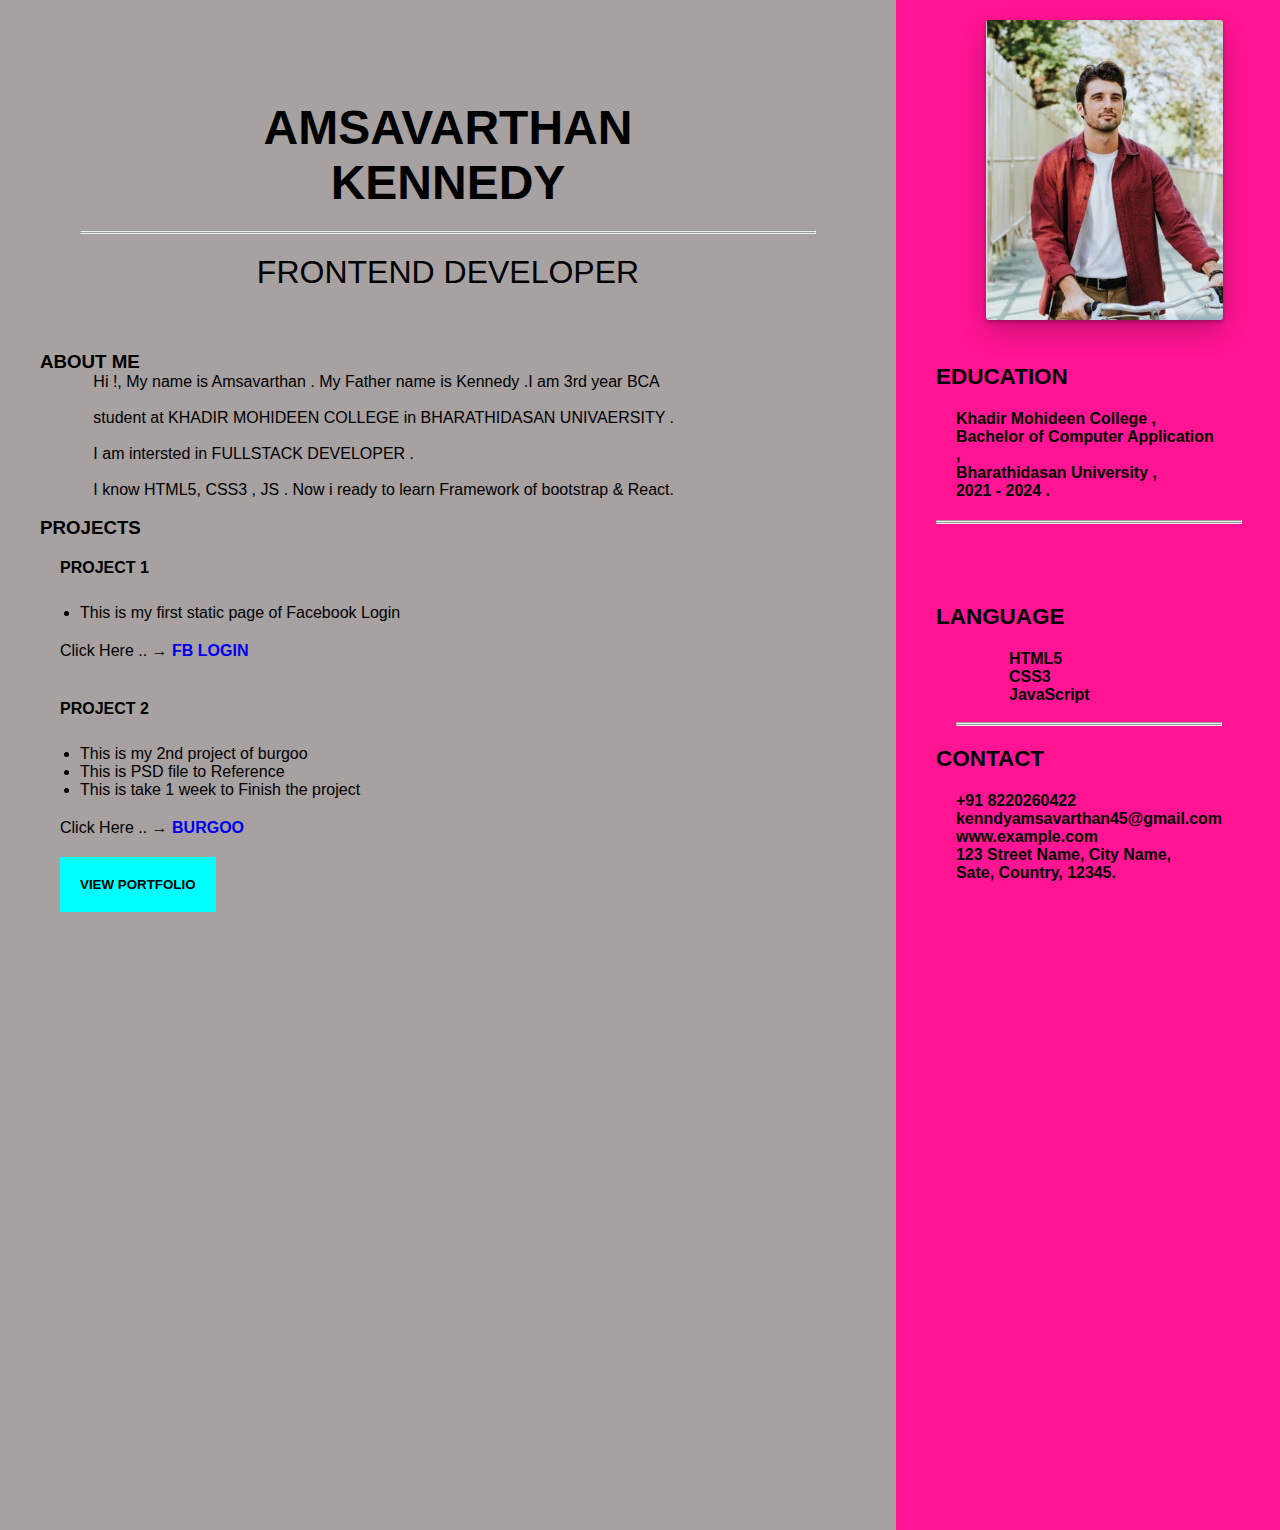
<file: index.html>
<!DOCTYPE html>
<html lang="en">
  <head>
    <meta charset="UTF-8" />
    <meta name="viewport" content="width=device-width, initial-scale=1.0" />
    <title>Student Portfolio</title>
    <link rel="stylesheet" href="assets/styles.css" />
  </head>
  <body>
    <div class="container">
      <div class="work">
        <div class="about">
          <div class="name">
            <h2>
              AMSAVARTHAN <br />
              KENNEDY
            </h2>
            <hr />
            <hr />
            <p>FRONTEND DEVELOPER</p>
          </div>
          <h3>ABOUT ME</h3>
          <pre>
            Hi !, My name is Amsavarthan . My Father name is Kennedy .I am 3rd year BCA
           
            student at KHADIR MOHIDEEN COLLEGE in BHARATHIDASAN UNIVAERSITY . 

            I am intersted in FULLSTACK DEVELOPER .

            I know HTML5, CSS3 , JS . Now i ready to learn Framework of bootstrap & React.
          </pre>
          <h3>PROJECTS</h3>
          <h5>PROJECT 1</h5>
          <ul>
            <li>This is my first static page of Facebook Login</li>
          </ul>
          <p>
            Click Here .. &rarr;<a href="./assets/FB login/index.html">
              FB LOGIN</a
            >
          </p>
          <h5>PROJECT 2</h5>
          <ul>
            <li>This is my 2nd project of burgoo</li>
            <li>This is PSD file to Reference</li>
            <li>This is take 1 week to Finish the project</li>
          </ul>
          <p>
            Click Here .. &rarr;<a href="./assets/BURGOO/index.html"> BURGOO</a>
          </p>
          <div class="btn">
            <button>VIEW PORTFOLIO</button>
          </div>
        </div>
      </div>
      <div class="content">
        <img src="assets/man.jpeg" alt=" my photo" />
        <div class="edu">
          <h3>EDUCATION</h3>
          <h5>
            Khadir Mohideen College ,<br />
            Bachelor of Computer Application ,<br />
            Bharathidasan University ,<br />
            2021 - 2024 .
          </h5>
          <hr />
          <hr />
        </div>
        <div class="lang">
          <h3>LANGUAGE</h3>
          <h5>
            <pre>
            HTML5
            CSS3
            JavaScript
            </pre>
            <hr />
            <hr />
          </h5>
          <div class="contact">
            <h3>CONTACT</h3>
            <h5>
              +91 8220260422 <br />
              kenndyamsavarthan45@gmail.com <br />
              www.example.com <br />
              123 Street Name, City Name,<br />
              Sate, Country, 12345.
            </h5>
          </div>
        </div>
      </div>
    </div>
  </body>
</html>
</file>
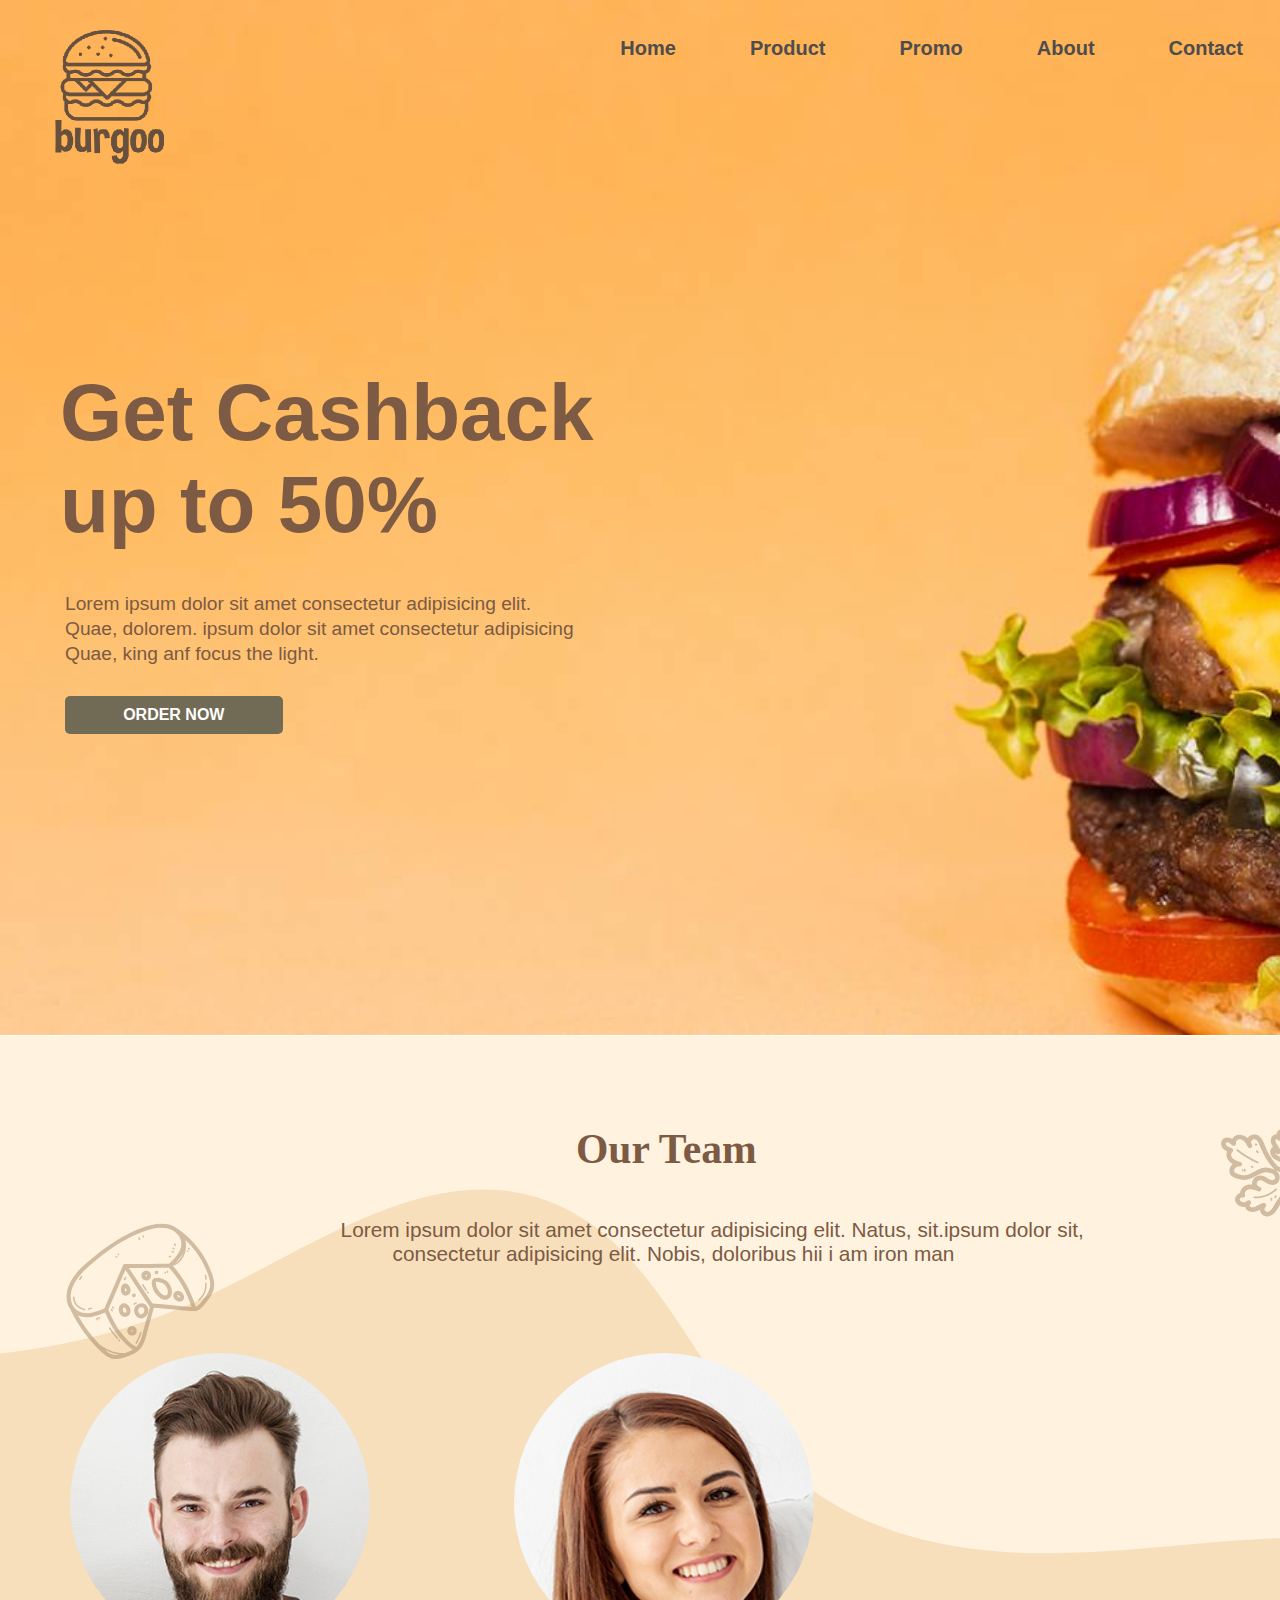
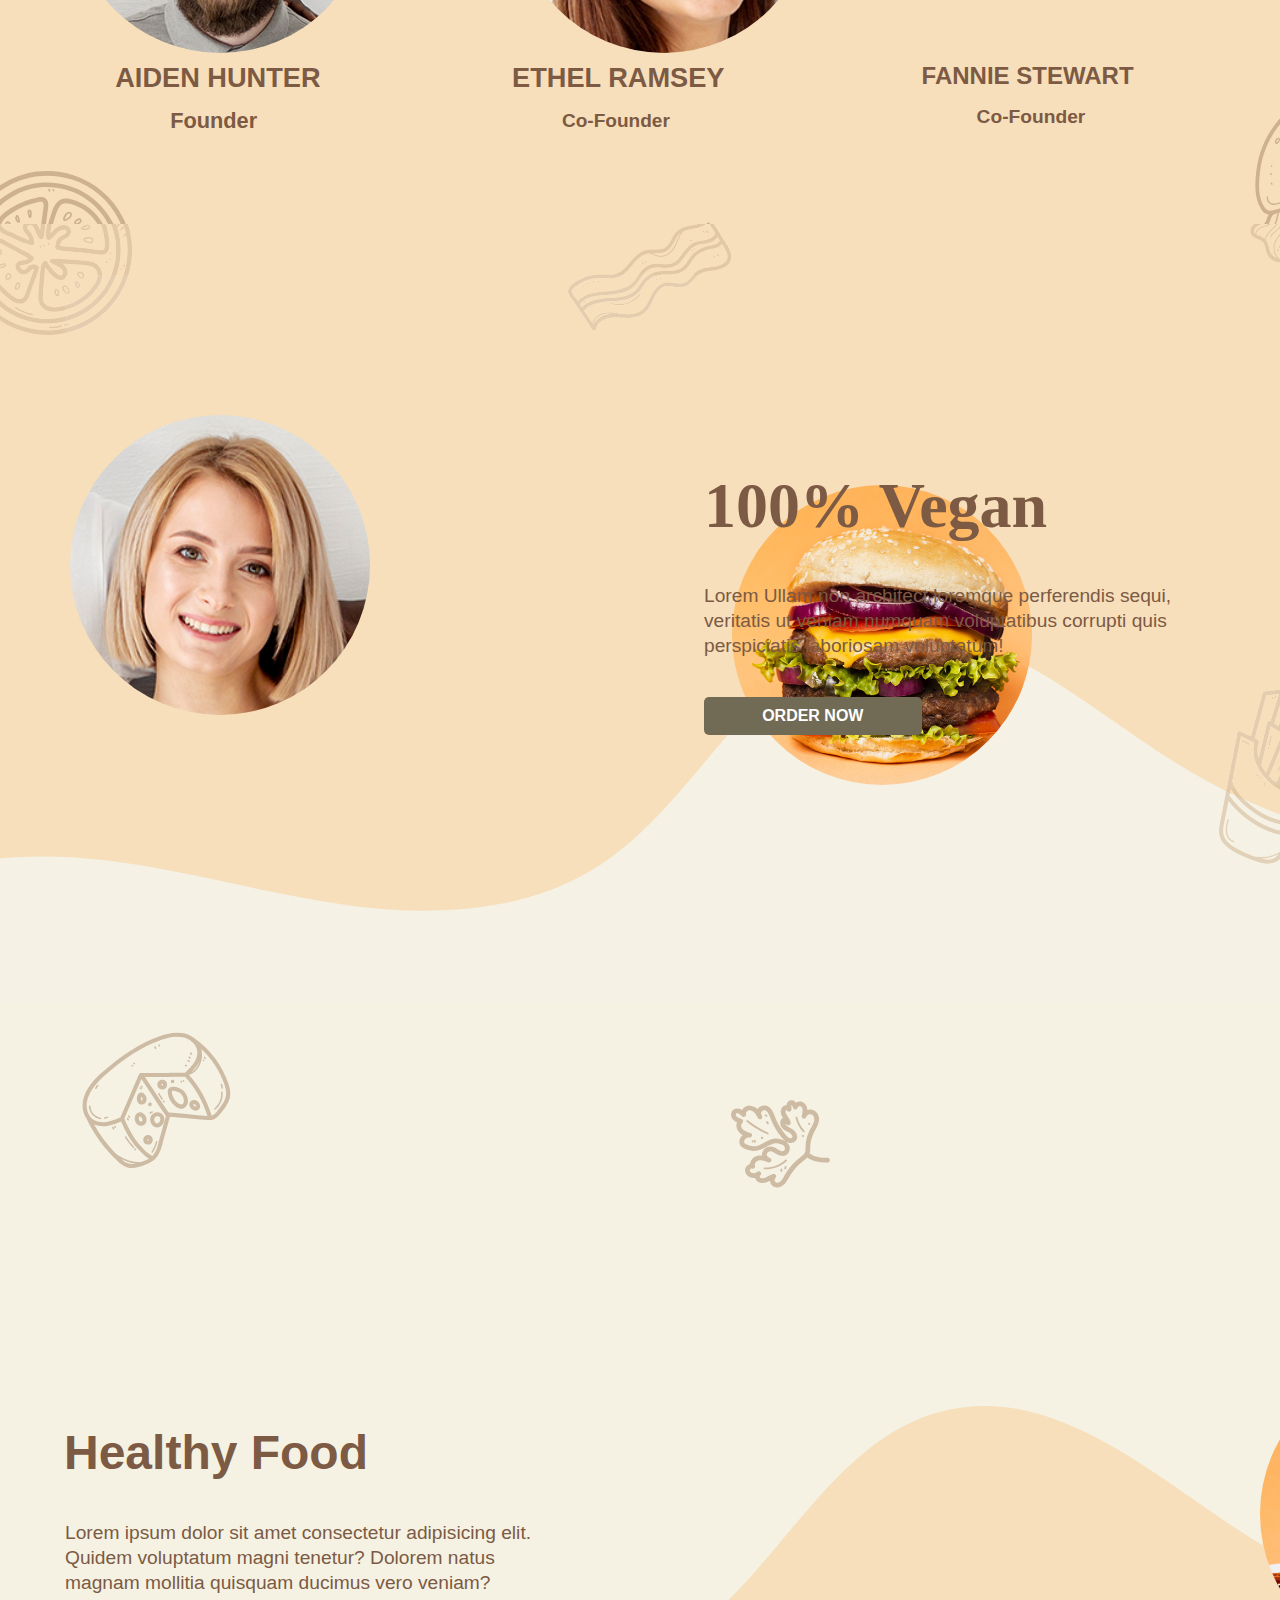
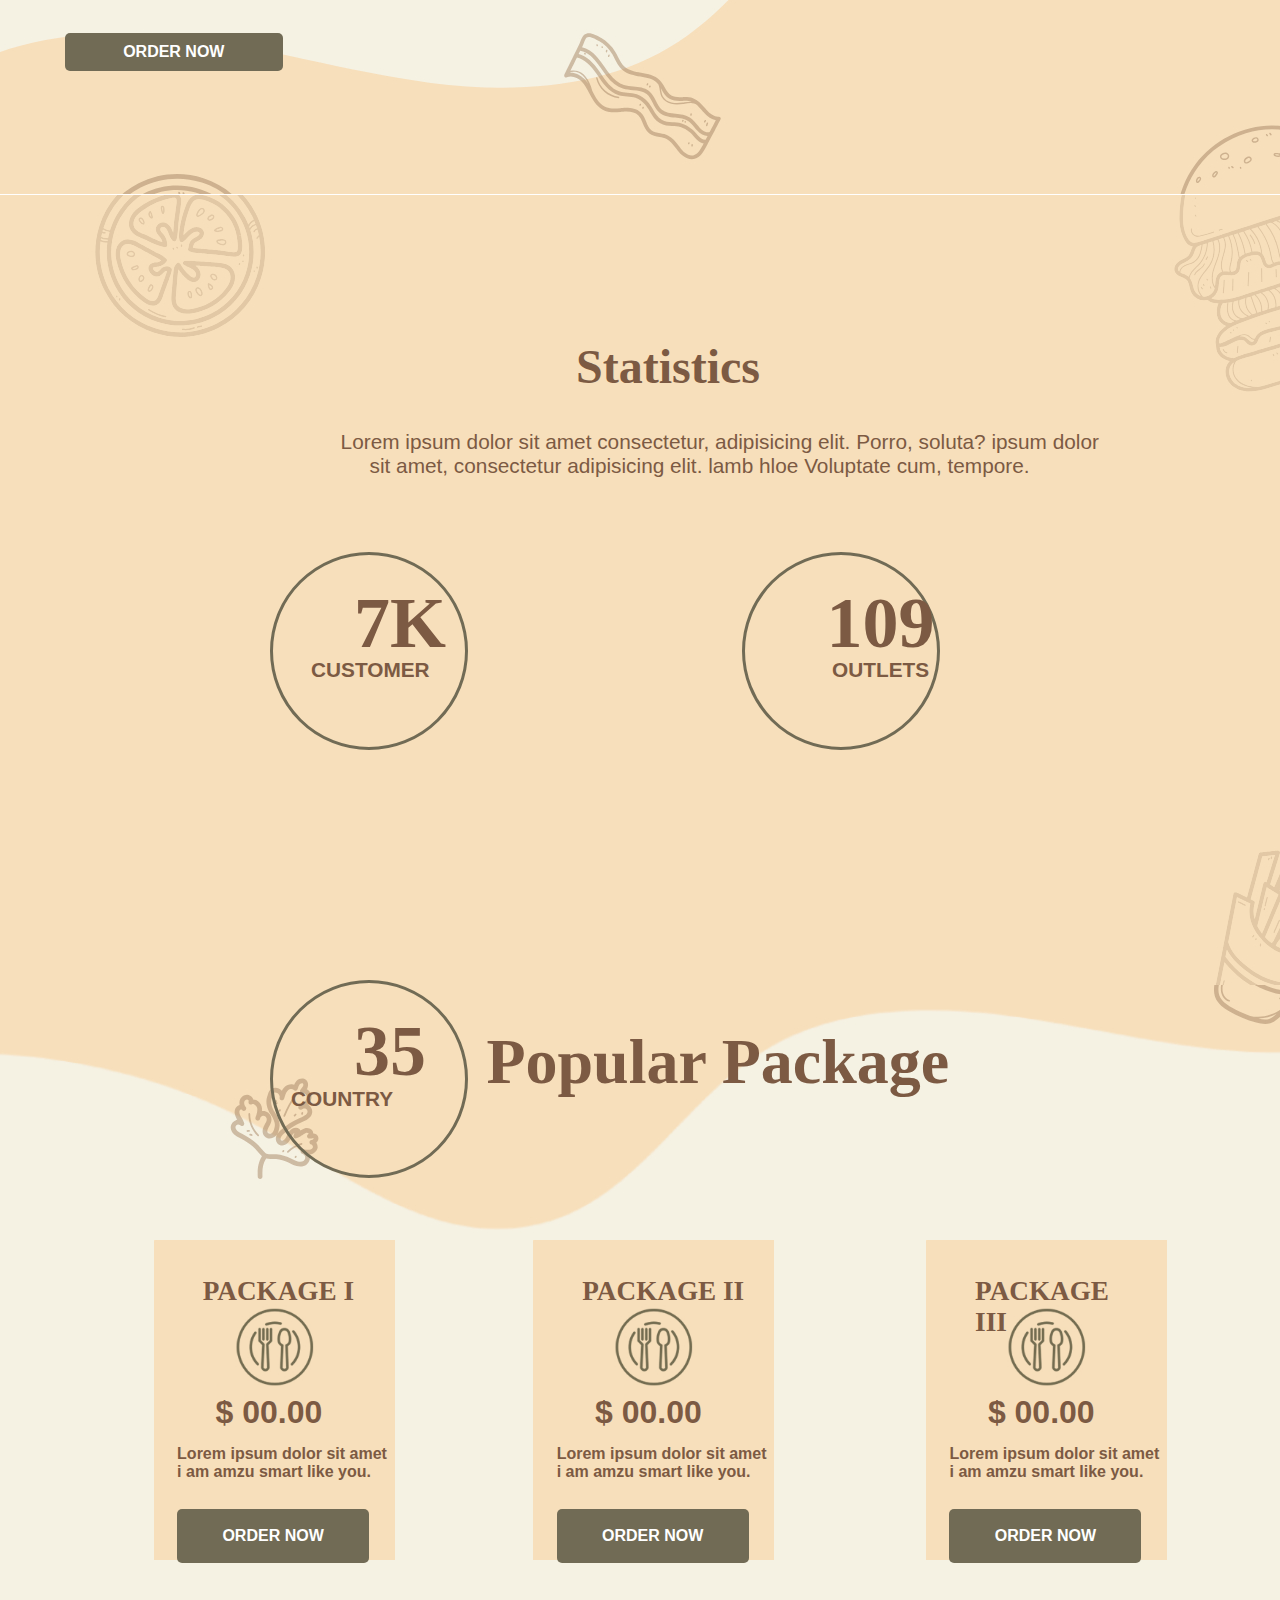
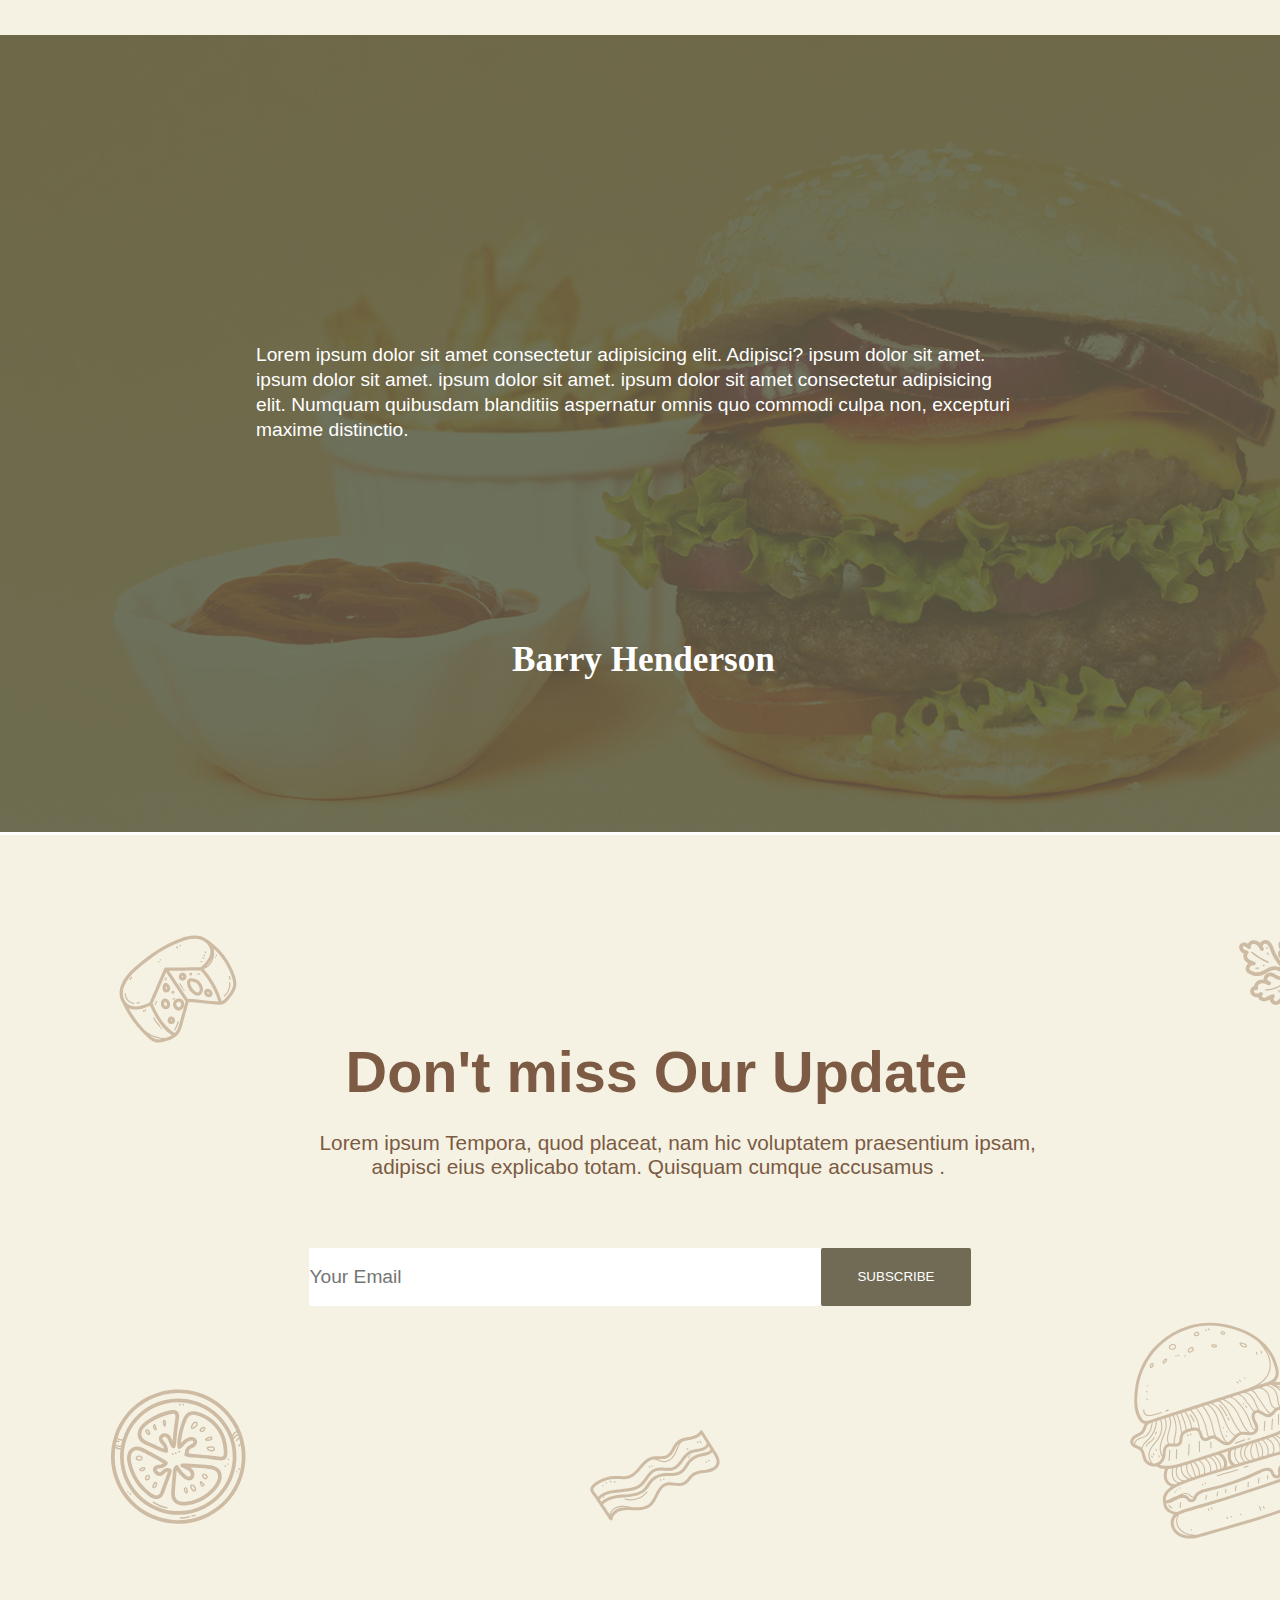
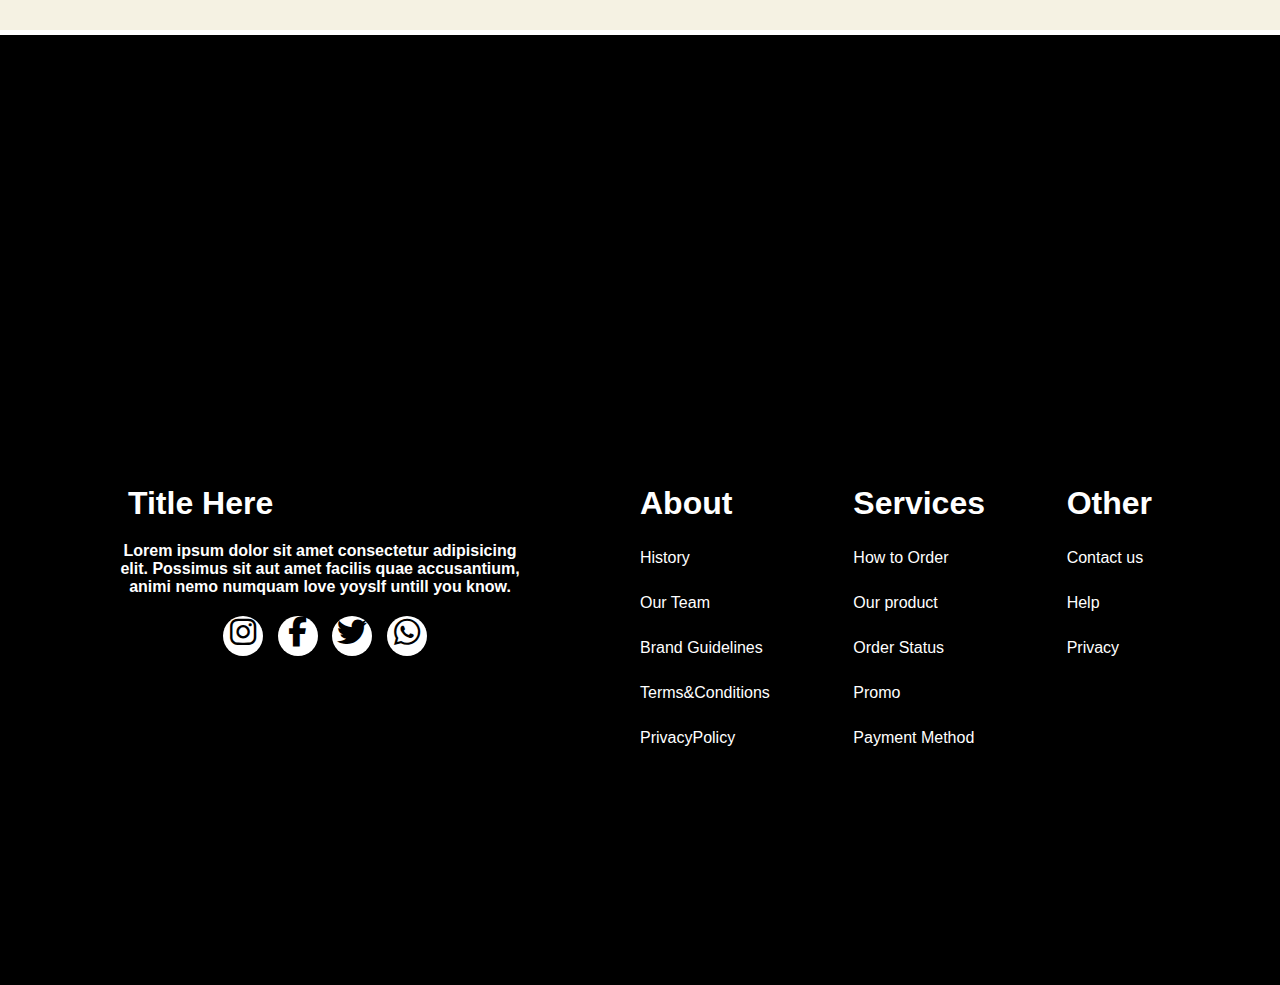
<file: assets/BURGOO/index.html>
<!DOCTYPE html>
<html lang="en">
  <head>
    <meta charset="UTF-8" />
    <meta name="viewport" content="width=device-width, initial-scale=1.0" />
    <title>Document</title>
    <link rel="stylesheet" href="assets/styles.css" />
    <link rel="stylesheet" href="https://cdnjs.cloudflare.com/ajax/libs/font-awesome/6.4.2/css/all.min.css">
  </head>
  <body>
    <div class="title">
      <header>
        <img src="assets/title/logo.png" alt="burgoo logo" class="logo" />
      </header>

      <nav>
        <a href=""> Home</a>
        <a href=""> Product </a>
        <a href=""> Promo</a>
        <a href=""> About</a>
        <a href=""> Contact </a>
      </nav>

      <div class="maintext">
        <h1>
          Get Cashback <br />
          up to 50%
        </h1>
      </div>

      <div class="subs">
        <p>
          Lorem ipsum dolor sit amet consectetur adipisicing elit. <br />
          Quae, dolorem. ipsum dolor sit amet consectetur adipisicing <br />
          Quae, king anf focus the light.
        </p>
      </div>

      <div>
        <button class="btn" id="btns">ORDER NOW</button>
      </div>
    </div>
    <div class="team">
      <h2 id="our">Our Team</h2>

      <pre id="desc">
        Lorem ipsum dolor sit amet consectetur adipisicing elit. Natus, sit.ipsum dolor sit,
                 consectetur adipisicing elit. Nobis, doloribus hii i am iron man
      </pre>
      <img src="assets/cender/team/man.jpg" alt="" id="man" />
      <img src="assets/cender/team/women1.jpg" alt="" id="wo1" />
      <img src="assets/cender/team/women2.jpg" alt="" id="wo2" />

      <h2 id="n1">
        AIDEN HUNTER <br />
        <p id="z">Founder</p>
      </h2>
      <h2 id="n2">
        ETHEL RAMSEY <br />
        <p id="y">Co-Founder</p>
      </h2>
      <h2 id="n3">
        FANNIE STEWART <br />
        <p id="z">Co-Founder</p>
      </h2>
      <img src="assets/cender/veg/burger.jpg" alt="" id="burg" />
      <h1 id="abc">100% Vegan</h1>
      <p id="desc2">
        Lorem Ullam non architect loremque perferendis sequi,<br />
        veritatis ut veniam numquam voluptatibus corrupti quis
        <br />perspiciatis laboriosam voluptatum!
      </p>
      <button>ORDER NOW</button>
    </div>

    <div class="veg"></div>

    <div class="food">
      <img src="assets/cender/food/food.jpg" alt="" id="health" />
      <h1 id="foodh">Healthy Food</h1>

      <p id="desc3 ">
        Lorem ipsum dolor sit amet consectetur adipisicing elit. <br />Quidem
        voluptatum magni tenetur? Dolorem natus <br />magnam mollitia quisquam
        ducimus vero veniam?
      </p>
      <button>ORDER NOW</button>
    </div>

    <div class="stati">
      <h1 id="sta">Statistics</h1>
      <pre id="desc4">
        Lorem ipsum dolor sit amet consectetur, adipisicing elit. Porro, soluta? ipsum dolor
             sit amet, consectetur adipisicing elit. lamb hloe Voluptate cum, tempore.
      </pre>
      <div class="circl">
        <div id="cir1">
          <h1>7K</h1>
          <p>CUSTOMER</p>
        </div>
        <div id="cir2">
          <h1>109</h1>
          <p id="out">OUTLETS</p>
        </div>
        <div id="cir3">
          <h1>35</h1>
          <p id="count">COUNTRY</p>
        </div>
      </div>
    </div>

    <div class="pack">
      <p> Popular Package </p>
      <div class="boxes">
      <div id="box1">
      <img src="assets/cender/package/box.jpg" alt="" />
      <h2> PACKAGE I </h2>
      <h1> &#36 00.00 </h1>
      <h4>Lorem ipsum dolor sit amet <br> i am amzu smart like you.</h4>
      <button> ORDER NOW </button>
      </div>
      <div id="box2">
      <img src="assets/cender/package/box.jpg" alt="" />
      <h2> PACKAGE II </h2>
      <h1> &#36  00.00</h1>
      <h4>Lorem ipsum dolor sit amet <br> i am amzu smart like you.</h4>
      <button> ORDER NOW </button>
      </div>
      <div id="box3">
      <img src="assets/cender/package/box.jpg" alt="" />
      <h2> PACKAGE III </h2>
      <h1> &#36 00.00</h1>
      <h4>Lorem ipsum dolor sit amet <br>i am amzu smart like you.</h4>
      <button> ORDER NOW </button>
      </div>
      </div>
    </div>

    <div class="bottom1">
      <div class="about">
        <p> Lorem ipsum dolor sit amet consectetur adipisicing elit. Adipisci? ipsum dolor sit amet. ipsum dolor sit amet. ipsum dolor sit amet. ipsum dolor sit amet consectetur adipisicing elit. Numquam quibusdam blanditiis aspernatur omnis quo commodi culpa non, excepturi maxime distinctio.</p>
      </div>
      <div class="aname">
        <h2> Barry Henderson</h2>
      </div>
    </div>
    <div class="bottom2">
      <div id="hea">
        <h1> Don't miss Our Update </h1>
      </div>
      <div id="desc5">
        <pre>
           Lorem ipsum Tempora, quod placeat, nam hic voluptatem praesentium ipsam, 
                    adipisci eius explicabo totam. Quisquam cumque accusamus .
        </pre>
      </div>
      <div class="clon">
        <input type="text" placeholder="Your Email ">
        <button> SUBSCRIBE </button>
      </div>

    </div>
    <div class="footer">
      <div class="title1">
          <h2> Title Here </h2>
          <h4> Lorem ipsum dolor sit amet consectetur adipisicing <br> elit. Possimus sit aut amet facilis quae accusantium,<br>animi nemo numquam love yoyslf untill you know.</h4>
          <div class="social-link">
            <a href="#"><i class="fab fa-instagram"></i></a>
            <a href="#"><i class="fab fa-facebook-f"></i></a>
            <a href="#"><i class="fab fa-twitter"></i></a>
            <a href="#"><i class="fab fa-whatsapp"></i></a>
          </div>
      </div>
      <div class="title2">
        <h2> About </h2>
        <ul>
          <li> <a href=""> History</a></li>
          <li> <a href=""> Our Team</a></li>
          <li> <a href=""> Brand Guidelines</a></li>
          <li> <a href="">Terms&Conditions</a></li>
          <li> <a href="">PrivacyPolicy </a> </li>
        </ul>
      </div>
      <div class="title3">
        <h2> Services </h2>
        <ul>
          <li><a href=""> How to Order</a></li>
          <li> <a href="">Our product </a></li>
          <li> <a href=" ">Order Status</a></li>
          <li> <a href="">Promo </a></li>
          <li> <a href="">Payment Method</a> </li>
        </ul>
      </div>
      <div class="title4">
        <h2> Other </h2>
        <ul>
          <li> <a href="">Contact us</a></li>
          <li> <a href="">Help</a> </li>
          <li> <a href="">Privacy</a> </li>
        </ul>
      </div>
    </div>
  </body>
</html>
</file>
<file: assets/styles.css>
* {
  margin: 0;
  padding: 0;
  font-family: "Segoe UI", Tahoma, Geneva, Verdana, sans-serif;
}
.container {
  width: 100%;
  height: 170vh;
  background-color: aqua;
  transition: all 0.5s ease;
}
.work:hover {
  background-color: rgb(167, 161, 161);
}
.container:hover {
  background-color: deeppink;
}
.name {
  font-size: 2em;
  text-align: center;
  padding: 40px;
}
.name h2,
p {
  padding: 20px;
}
.work {
  width: 70%;
  height: 170vh;
  background-color: white;
  transition: all 0.5s ease;
}
.about {
  padding: 40px;
}
.about h3 {
  font-weight: bolder;
}
.about ul {
  padding-left: 40px;
  padding-top: 7px;
}
.about p a {
  font-weight: bolder;
  text-decoration: none;
}
.about h5 {
  font-size: 1em;
  padding: 20px;
}
button {
  font-weight: bolder;
  padding: 20px;
  background-color: aqua;
  color: black;
  border: none;
  margin-left: 20px;
  transition: all 0.5s ease-in;
}
button:hover {
  background-color: chocolate;
  color: wheat;
}
.content {
  position: absolute;
  top: 0;
  left: 70%;
}
.content img {
  border-radius: 3px;
  box-shadow: rgba(0, 0, 0, 0.2) 0px 12px 28px 0px,
    rgba(0, 0, 0, 0.3) 0px 2px 4px 0px,
    rgba(255, 255, 255, 0.05) 0px 0px 0px 1px inset;
  margin: 20px 0px 0px 90px;
  height: 300px;
}
.content .edu {
  padding: 40px;
  font-size: 1.2em;
}
.content h5 {
  padding: 20px;
}
.content .lang {
  padding: 40px;
  font-size: 1.2em;
}
pre {
  padding-right: 10px;
}
</file>
<file: assets/BURGOO/assets/styles.css>
:root {
  --black: rgb(0, 0, 0);
  --gray: #7c5a43;
  --vio: #716b55;
  --white: #ffff;
}
* {
  margin: 0px;
  padding: 0px;
  font-family: Arial, Helvetica, serif;
}

.title {
  background-image: url("../assets/title/title.jpg");
  /* width: 1366px; */
  width: 100%;
  height: 115vh;
  background-repeat: no-repeat;
  background-size: cover;
}

header img {
  position: absolute;
  width: 300px;
  top: -50px;
  left: -40px;
}
nav {
  float: right;
  display: flex;
}
nav a {
  color: rgb(78, 76, 76);
  font-size: 20px;
  text-decoration: none;
  padding: 2px;
  margin: 35px;
  font-weight: 650;
}
a:hover {
  background-color: var(--vio);
  color: var(--white);
}

.maintext {
  display: inline-flex;
  font-size: 2.5em;
  margin-top: 270px;
  margin-left: 60px;
  color: var(--gray);
}
p {
  color: var(--gray);
  margin-top: 40px;
  font-size: 1.2em;
  margin-left: 65px;
  line-height: 25px;
}
.btn {
  color: var(--white);
  font-weight: bolder;
  font-size: 1em;
  text-decoration: none;
  width: 17vw;
  margin-left: 65px;
  margin-top: 30px;
  padding: 10px;
  border-radius: 5px;
  border: none;
  background-color: var(--vio);
}
.btn:hover {
  color: var(--black);
  background-color: var(--gray);
  cursor: pointer;
}
.team {
  background-image: url("../assets/cender/team/teambg.jpg");
  height: 789px;
  width: 100%;
  position: relative;
}

.team #man {
  border-radius: 80vh;
  margin-top: 10vw;
  padding: 70px;
}
.team #n1 {
  position: absolute;
  top: 49vw;
  left: 9vw;
  font-size: 1.7em;
  color: var(--gray);
}
.team #n2 {
  position: absolute;
  top: 49vw;
  left: 40vw;
  font-size: 1.7em;
  color: var(--gray);
}
.team #n3 {
  position: absolute;
  top: 49vw;
  left: 72vw;
  font-size: 1.7m;
  color: var(--gray);
}
.team #z {
  font-size: 0.8em;
  width: 9vw;
  margin-left: 40px;
  padding: 15px;
  margin-top: -1px;
}
.team #y {
  font-size: 0.7em;
  padding: 15px;
  margin-left: 35px;
  margin-top: -1px;
}
.team #wo1 {
  border-radius: 70vh;
  padding: 70px;
}
.team #wo2 {
  border-radius: 70vh;
  padding: 70px;
}
.team #burg {
  margin-top: 28vw;
  margin-left: 32vh;
  border-radius: 25vh;
}
.team #our {
  color: var(--gray);
  font-family: serif;
  font-weight: bold;
  position: relative;
  width: 40vh;
  font-size: 2.6em;
  left: 45vw;
  top: 10vh;
}
.team #desc {
  color: var(--gray);
  width: 60vw;
  position: relative;
  top: 15vh;
  left: 23vw;
  font-size: 1.3em;
}
.team #abc {
  color: var(--gray);
  font-family: serif;
  margin-left: 55vw;
  margin-top: -25vw;
  font-size: 4em;
}
.team #desc2 {
  margin-left: 55vw;
}
.team button {
  color: var(--white);
  font-weight: bolder;
  font-size: 1em;
  text-decoration: none;
  width: 17vw;
  margin-left: 55vw;
  margin-top: 3vw;
  padding: 10px;
  border-radius: 5px;
  border: none;
  background-color: var(--vio);
}
.team button:hover {
  color: var(--black);
  background-color: var(--gray);
  cursor: pointer;
}
.veg {
  background-image: url("../assets/cender/veg/vegbg.jpg");
  width: 100%;
  height: 780px;
}
.food {
  background-image: url("../assets/cender/food/foodbg.jpg");
  width: 100%;
  height: 790px;
}
.food #health {
  margin-top: 40vh;
  margin-left: 140vh;
  border-radius: 30vh;
}
.food #foodh {
  color: var(--gray);
  font-size: 3em;
  margin-top: -19vw;
  margin-left: 5vw;
}
.food button {
  color: var(--white);
  font-weight: bolder;
  font-size: 1em;
  text-decoration: none;
  width: 17vw;
  margin-left: 65px;
  margin-top: 3vw;
  padding: 10px;
  border-radius: 5px;
  border: none;
  background-color: var(--vio);
}
.food button:hover {
  color: var(--black);
  background-color: var(--gray);
  cursor: pointer;
}
.stati {
  background-image: url("../assets/cender/statistics/sta8bg.jpg");
  margin-top: 0.5px;
  width: 100%;
  height: 790px;
}
.stati #sta {
  color: var(--gray);
  font-family: serif;
  font-weight: bold;
  position: relative;
  width: 40vh;
  font-size: 3em;
  left: 45vw;
  top: 16vh;
}
.stati #desc4 {
  color: var(--gray);
  font-size: 1.3em;
  width: 60vw;
  position: relative;
  top: 20vh;
  left: 23vw;
}
.circl div {
  border: 3px solid var(--vio);
  width: 15vw;
  height: 15vw;
  border-radius: 20vh;
  display: inline-flex;
  margin-top: 18vw;
  margin-inline-start: 30vh;
}
.circl h1 {
  color: var(--gray);
  font-family: serif;
  height: 5vh;
  font-size: 4.5em;
  margin-top: 3vh;
  margin-left: 9vh;
}
.circl p {
  height: 3vh;
  align-self: center;
  margin-left: -15vh;
  /* font-family: serif; */
  font-size: 1.3em;
  font-weight: bold;
}
.circl #out {
  align-self: center;
  margin-left: -8vw;
}
.pack {
  background-image: url("../assets/cender/package/pack5bg.jpg");
  width: 100%;
  height: 650px;
}
.pack p {
  display: inline-flex;
  font-size: 4em;
  font-weight: bolder;
  font-family: serif;
  margin-left: 38vw;
  margin-top: 5vw;
  /* border: 1px solid black; */
}
.pack div {
  /* border: 1px solid black; */
  display: inline-flex;
  border-radius: 3px;
  margin-top: 6vw;
  height: 25vw;
  margin-left: 6vw;
  width: 90vw;
}
.pack #box3 {
  margin-left: 10vh;
}
.pack h2 {
  /* border: 1px solid black; */
  font-family: serif;
  color: var(--gray);
  font-size: 1.7em;
  height: 9vh;
  width: 13vw;
  margin-top: 4vh;
  margin-left: -15vw;
}
.pack h1 {
  /* border: 1px solid black; */
  color: var(--gray);
  width: 10vw;
  height: 3vw;
  margin-top: 12vw;
  margin-left: -12vw;
}
.pack h4 {
  /* border: 1px solid black; */
  color: var(--gray);
  height: 3vw;
  width: 20vw;
  margin-top: 16vw;
  margin-left: -13vw;
}
.pack button {
  color: var(--white);
  font-weight: bolder;
  height: 6vh;
  width: 15vw;
  font-size: 1em;
  text-decoration: none;
  margin-top: 21vw;
  margin-left: -20vw;
  border-radius: 5px;
  border: none;
  background-color: var(--vio);
}
.pack button:hover {
  color: var(--black);
  background-color: var(--gray);
  cursor: pointer;
}
.bottom1 {
  background-image: url("../assets/bottom1/bg.jpg");
  height: 800px;
  width: 100%;
}
.bottom1 p {
  /* border: 1px solid black; */
  display: inline-flex;
  width: 60vw;
  font-size: 1.2em;
  color: var(--white);
  margin-top: 24vw;
  margin-left: 20vw;
}
.bottom1 h2 {
  margin-top: 22vh;
  margin-left: 40vw;
  font-size: 2.2em;
  font-family: serif;
  color: var(--white);
}
.bottom2 {
  background-image: url("../assets/bottom2/bg.jpg");
  width: 100%;
  height: 800px;
}
.bottom2 div {
  /* border: 1px solid black; */
  width: 60vw;
  display: inline-flex;
}
.bottom2 #hea {
  color: var(--gray);
  font-size: 1.8em;
  margin-top: 16vw;
  margin-left: 27vw;
}
.bottom2 #desc5 {
  color: var(--gray);
  font-size: 1.3em;
  margin-top: 2vw;
  margin-left: 20vw;
}
.bottom2 .clon {
  border: none;
  justify-content: center;
  align-content: center;
}
.bottom2 input {
  margin-top: 5vh;
  border: none;
  font-size: 1.2em;
  text-align: start;
  width: 40vw;
  padding-top: 2vh;
  padding-bottom: 2vh;
  border-radius: 2px;
}
.bottom2 button {
  margin-top: 5vh;
  margin-right: -40vw;
  padding: 1vh 4vh;
  color: var(--white);
  background-color: var(--vio);
  border: none;
  border-radius: 2px;
}
.bottom2 button:hover {
  color: var(--black);
  background-color: var(--gray);
  cursor: pointer;
}
input:focus {
  outline: 0;
  font-size: 1.2em;
}
.footer {
  background-color: var(--black);
  height: 500px;
  color: var(--white);
  display: flex;
  padding-top: 50vh;
}
.title1 {
  flex: 3;
}
.title1 h2 {
  margin-left: 10vw;
  margin-bottom: 20px;
}
.title1 h4 {
  text-align: center;
}
.footer h2 {
  font-size: 2em;
}
.footer ul {
  list-style: none;
}
.footer ul li a {
  color: var(--white);
  text-decoration: none;
  display: block;
  transition: all 0.3s ease;
}
.footer ul li a:hover {
  color: var(--gray);
  padding-left: 6px;
  background-color: var(--black);
}
.footer .social-link a {
  display: inline-block;
  font-size: 30px;
  height: 40px;
  width: 40px;
  background-color: var(--white);
  border-radius: 50%;
  color: var(--black);
  /* margin: 5px 5px 5px 5px; */
  margin-left: 10px;
}
.footer .social-link {
  text-align: center;
  padding: 20px;
}
.footer .social-link a:hover {
  color: var(--black);
  background-color: var(--white);
}
.title2 {
  flex: 1;
}
.footer li {
  margin-top: 3vh;
}
.title3 {
  flex: 1;
}
.title4 {
  flex: 1;
}
</file>
